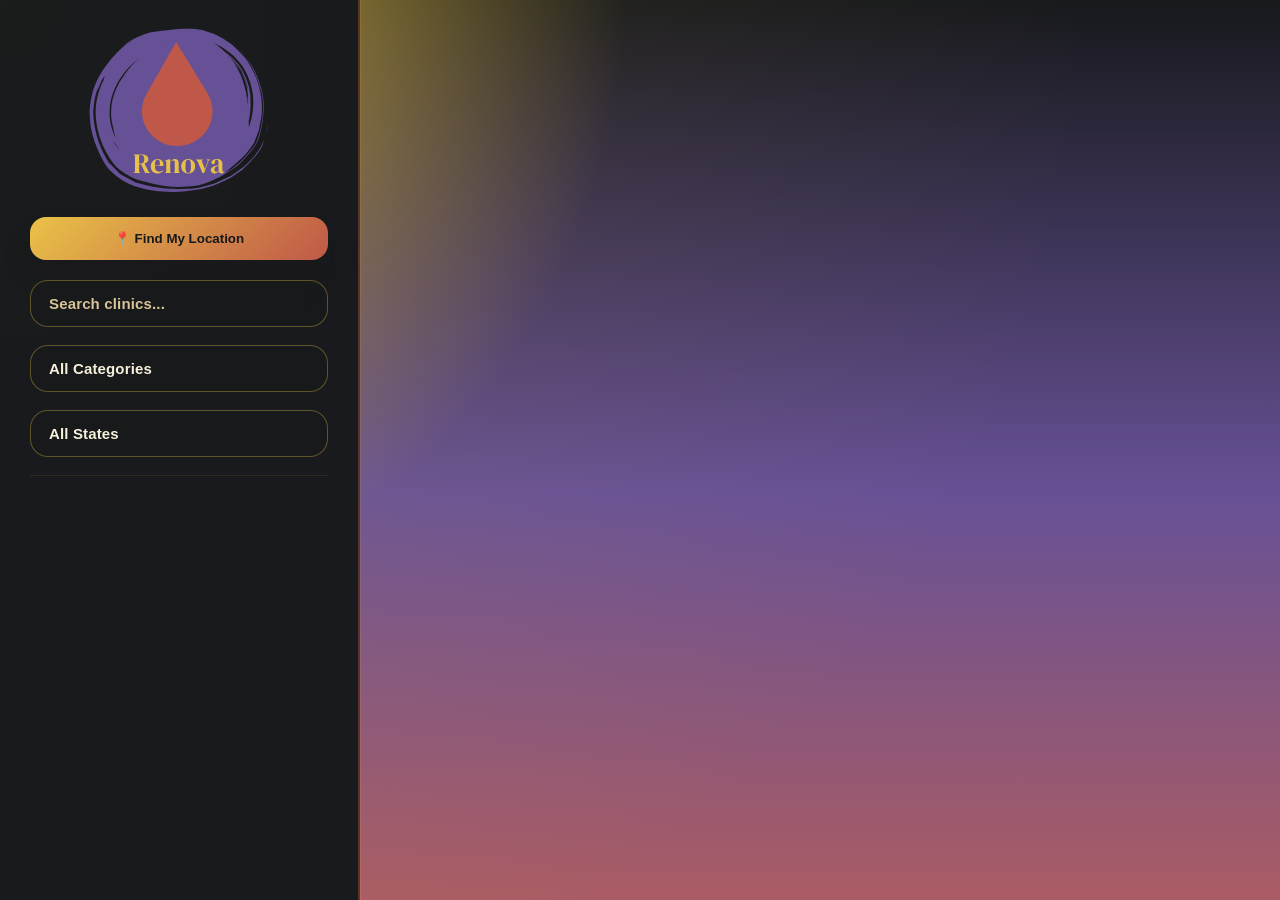
<file: index.html>
<!DOCTYPE html>
<html lang="en">

<head>
    <meta charset="UTF-8">
    <meta name="viewport" content="width=device-width, initial-scale=1.0">

    <title>Renova</title>

    <link href="https://api.mapbox.com/mapbox-gl-js/v3.15.0/mapbox-gl.css" rel="stylesheet">

    <link rel="stylesheet" href="style.css">
</head>

<body>
    <div id="app">
        <aside id="sidebar">
            <button id="mobile-sheet-toggle" type="button" aria-expanded="false" aria-controls="sidebar">
                <span class="sheet-grab" aria-hidden="true"></span>
                <span class="sheet-label">Expand dashboard</span>
            </button>

            <div class="brand">
                <img id="brand-logo" src="images/logo.svg" alt="Renova logo">
            </div>

            <button id="locate-btn">📍 Find My Location</button>

            <div id="nearest-clinic" style="display:none;">
                <h3 id="nearest-title">📍 Nearest Clinic</h3>
                <div id="nearest-name"></div>
                <div id="nearest-distance"></div>
                <div id="route-summary" style="display:none;">
                    <div id="route-times"></div>
                </div>
            </div>

            <input id="search"
                  type="text"
                  placeholder="Search clinics...">
            <select id="service-filter">
                <option value="">All Categories</option>
                <option value="hospital">Hospital</option>
                <option value="clinic">Clinic</option>
                <option value="other">Other</option>
            </select>
            <select id="state-filter">
                <option value="">All States</option>
                <option value="VIC">Victoria</option>
                <option value="NSW">New South Wales</option>
                <option value="QLD">Queensland</option>
                <option value="SA">South Australia</option>
                <option value="WA">Western Australia</option>
                <option value="TAS">Tasmania</option>
                <option value="NT">Northern Territory</option>
                <option value="ACT">Australian Capital Territory</option>
            </select>
            <div id="clinic-list"></div>

        </aside>

        <div id="map"></div>
    </div>

    <script src="https://api.mapbox.com/mapbox-gl-js/v3.15.0/mapbox-gl.js"></script>
    <script src="script.js"></script>
</body>
</html>
</file>
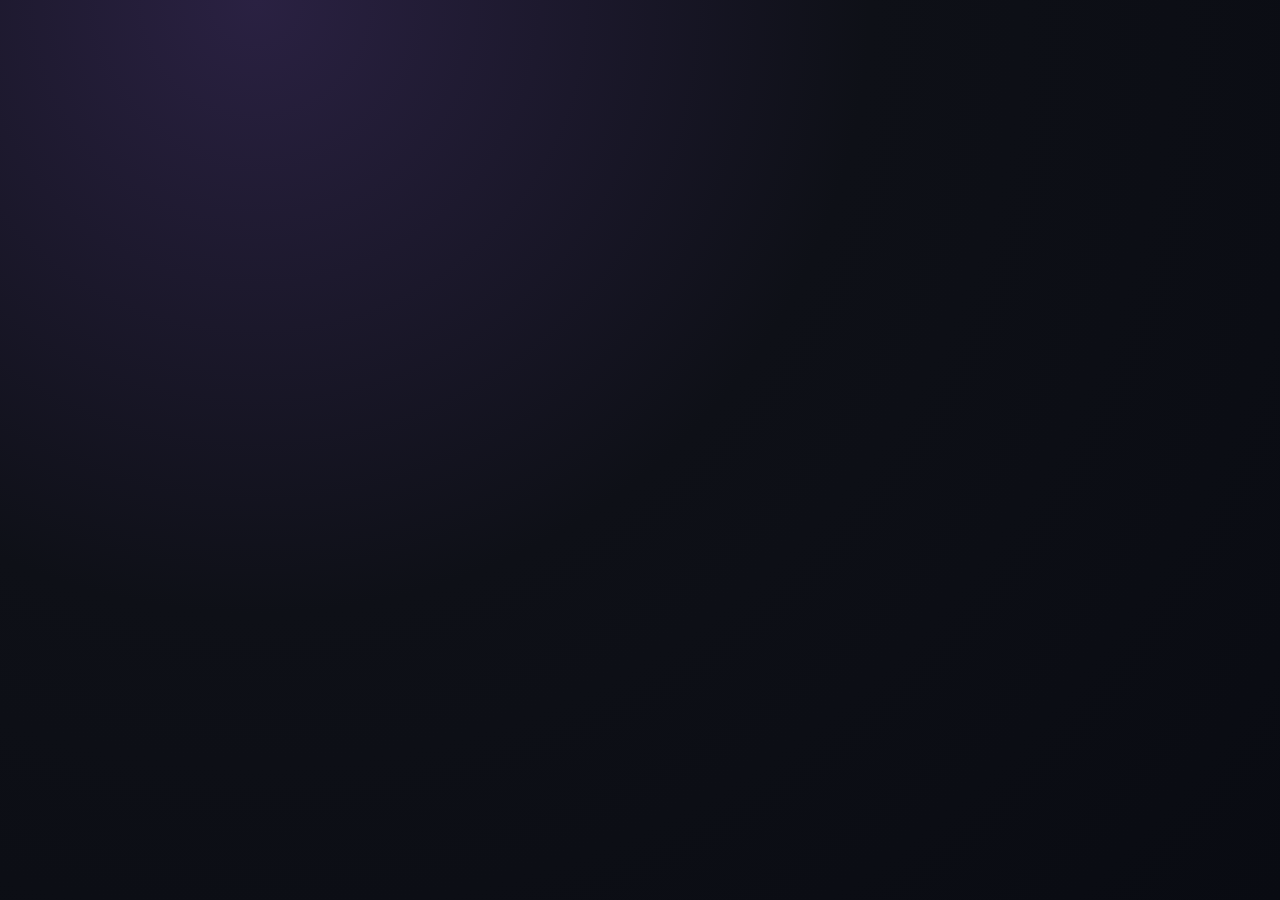
<file: embed-map.html>
<!DOCTYPE html>
<html lang="en">
<head>
  <meta charset="UTF-8" />
  <meta name="viewport" content="width=device-width, initial-scale=1.0" />
  <title>Renova Clinic Network Map</title>
  <style>
    html,
    body {
      margin: 0;
      width: 100%;
      height: 100vh;
      background: #090b12;
      overflow: hidden;
    }

    @supports (height: 100dvh) {
      html,
      body {
        height: 100dvh;
      }
    }

    iframe {
      width: 100%;
      height: 100%;
      border: 0;
      display: block;
    }
  </style>
</head>
<body>
  <iframe
    id="map-frame"
    title="Renova Clinic Network Map"
    src="maps/embed/embed-map.html">
  </iframe>

  <script>
    // Keep old /embed-map.html URL working while source files live in maps/embed/.
    const frame = document.getElementById("map-frame");
    frame.src = `maps/embed/embed-map.html${window.location.search || ""}${window.location.hash || ""}`;
  </script>
</body>
</html>
</file>
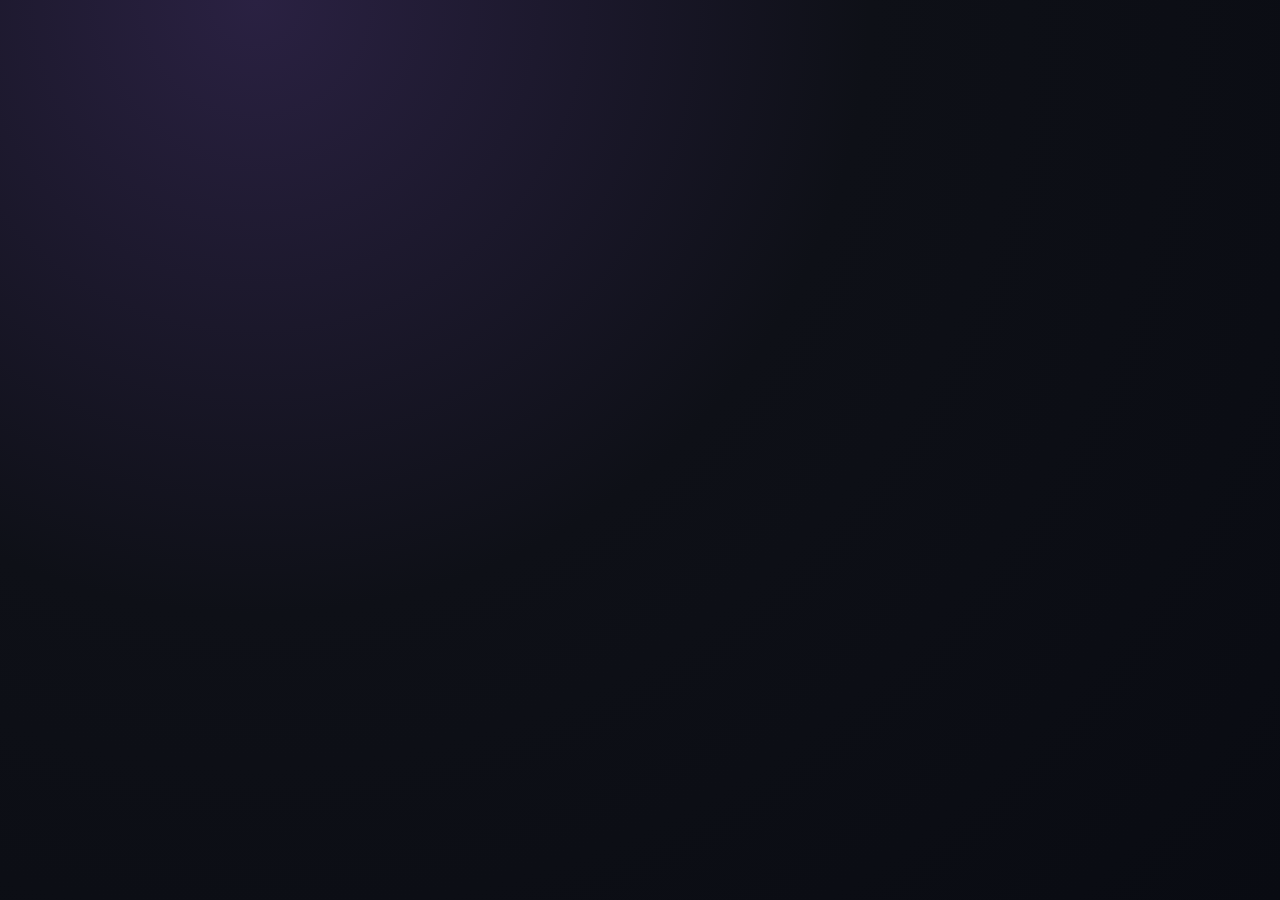
<file: maps/embed/embed-map.html>
<!DOCTYPE html>
<html lang="en">
<head>
  <meta charset="UTF-8" />
  <meta name="viewport" content="width=device-width, initial-scale=1.0" />
  <title>Renova Clinic Network Map</title>
  <link href="https://api.mapbox.com/mapbox-gl-js/v3.15.0/mapbox-gl.css" rel="stylesheet" />
  <link rel="stylesheet" href="embed-map.css" />
</head>
<body>
  <main class="embed-shell" aria-label="Renova clinic network map">
    <div id="embed-map"></div>
  </main>

  <script src="https://api.mapbox.com/mapbox-gl-js/v3.15.0/mapbox-gl.js"></script>
  <script src="embed-map.js"></script>
</body>
</html>
</file>
<file: style.css>
*, *::before, *::after {
    box-sizing: border-box;
}

:root {
    --app-height: 100vh;
}

@supports (height: 100dvh) {
    :root {
        --app-height: 100dvh;
    }
}

html,
body {
    margin: 0;
    height: 100%;
    overflow: hidden;
}

body {
    font-family: Inter, system-ui, -apple-system, BlinkMacSystemFont, "Segoe UI", sans-serif;
    background: radial-gradient(circle at top left, #eac247 0%, rgba(234,194,71,0.05) 40%, transparent 70%),
                linear-gradient(180deg, #17191c 0%, #675196 55%, #aa5c63 100%);
    color: #f7f0da;
    text-rendering: optimizeLegibility;
}

#app {
    display: flex;
    min-height: var(--app-height);
    height: var(--app-height);
    overflow: hidden;
}

#sidebar {
    width: 360px;
    min-height: var(--app-height);
    padding: 28px 30px 30px;
    box-sizing: border-box;
    background: rgba(23, 25, 28, 0.98);
    border-right: 2px solid rgba(190, 88, 72, 0.4);
    box-shadow: 0 0 0 1px rgba(234, 194, 71, 0.12);
    position: relative;
    overflow: hidden;
}

#mobile-sheet-toggle {
    display: none;
}

.brand {
    display: flex;
    justify-content: center;
    margin-bottom: 24px;
}

#brand-logo {
    width: 180px;
    height: auto;
    display: block;
}

#map {
    flex: 1;
    min-height: var(--app-height);
    height: var(--app-height);
    overflow: hidden;
    padding-bottom: 6px;
}

.mapboxgl-map {
    min-height: 100%;
    height: 100%;
}

.clinic-marker-bob svg {
    transform-origin: center bottom;
    animation: marker-bob 1.8s ease-in-out infinite;
}

@keyframes marker-bob {
    0%, 100% { transform: translateY(0); }
    50% { transform: translateY(-3px); }
}

@media (prefers-reduced-motion: reduce) {
    .clinic-marker-bob svg {
        animation: none;
    }
}

h1 {
    margin: 0 0 24px;
    font-size: clamp(2.5rem, 2.3vw, 3.4rem);
    letter-spacing: -0.04em;
    color: #eac247;
    text-shadow: 0 6px 12px rgba(0, 0, 0, 0.25);
}

#search,
#service-filter,
#state-filter {
    width: 100%;
    padding: 14px 18px;
    margin-bottom: 18px;
    border-radius: 18px;
    border: 1px solid rgba(234, 194, 71, 0.35);
    background: rgba(23, 25, 28, 0.96);
    color: #f7f0da;
    font-size: 15px;
    font-family: "Inter", sans-serif;
    font-weight: 600;
    letter-spacing: 0.01em;
    appearance: none;
    -webkit-appearance: none;
    -moz-appearance: none;
    background-image: none;
}

#search,
#service-filter,
#state-filter {
    background-image: none !important;
}

select::-ms-expand {
    display: none;
}

#service-filter,
#state-filter {
    padding-right: 18px;
    appearance: none;
    -webkit-appearance: none;
    -moz-appearance: none;
    background-image: none !important;
    background-position: right 18px center;
    background-repeat: no-repeat;
    background-color: rgba(23, 25, 28, 0.96);
}

#search::placeholder,
#service-filter option,
#state-filter option {
    color: #d8c497;
}

#locate-btn {
    width: 100%;
    padding: 14px 18px;
    margin-bottom: 20px;
    background: linear-gradient(135deg, #eac247 0%, #bf5848 100%);
    color: #17191c;
    font-weight: 700;
    border: none;
    border-radius: 16px;
    cursor: pointer;
    box-shadow: 0 18px 30px rgba(34, 18, 19, 0.16);
    transition: transform 0.2s ease, opacity 0.2s ease;
}

#locate-btn:hover {
    opacity: 0.96;
    transform: translateY(-1px);
}

#nearest-clinic {
    margin-bottom: 24px;
    padding: 20px;
    border-radius: 24px;
    background: rgba(23, 25, 28, 0.96);
    border: 1px solid rgba(234, 194, 71, 0.2);
}

#nearest-clinic h3 {
    margin: 0 0 10px;
    font-size: 1rem;
    letter-spacing: 0.02em;
    color: #eac247;
}

#nearest-name {
    font-size: 1.05rem;
    font-weight: 700;
    margin-bottom: 8px;
    color: #f7f0da;
}

#nearest-distance {
    color: #d8c497;
    line-height: 1.5;
}

#route-summary {
    margin-top: 14px;
    padding: 14px;
    border-radius: 18px;
    background: rgba(106, 47, 91, 0.18);
    border: 1px dashed rgba(234, 194, 71, 0.24);
}

#clinic-list {
    max-height: calc(100vh - 420px);
    overflow-y: auto;
    padding-right: 16px;
    padding-left: 2px;
    scroll-behavior: smooth;
    border-top: 1px solid rgba(234, 194, 71, 0.1);
}

#clinic-list::-webkit-scrollbar {
    width: 10px;
}

#clinic-list::-webkit-scrollbar-track {
    background: rgba(255, 255, 255, 0.05);
    border-radius: 10px;
}

#clinic-list::-webkit-scrollbar-thumb {
    background: rgba(234, 194, 71, 0.35);
    border-radius: 10px;
}

#clinic-list:hover::-webkit-scrollbar-thumb {
    background: rgba(234, 194, 71, 0.65);
}

.clinic-item {
    position: relative;
    padding: 56px 18px 18px;
    margin-bottom: 18px;
    border-radius: 32px;
    background: radial-gradient(circle at top, rgba(103, 81, 150, 0.16), rgba(23, 25, 28, 0.96));
    border: 1px solid rgba(234, 194, 71, 0.18);
    color: #f7f0da;
    cursor: pointer;
    transition: transform 0.24s ease, background 0.24s ease, box-shadow 0.24s ease;
    text-align: center;
    display: grid;
    gap: 10px;
    place-items: center;
    box-shadow: inset 0 0 0 1px rgba(106, 47, 91, 0.08);
    min-height: 140px;
}

.clinic-item:hover {
    transform: translateY(-3px);
    background: linear-gradient(180deg, rgba(106, 47, 91, 0.95), rgba(60, 28, 45, 1));
    border-color: rgba(234, 194, 71, 0.35);
    box-shadow: 0 16px 32px rgba(0, 0, 0, 0.18);
}

.clinic-item strong {
    display: block;
    margin-bottom: 4px;
    color: #eac247;
    font-size: 1rem;
    line-height: 1.3;
}

.clinic-item span {
    color: #d8c497;
    font-size: 0.95rem;
}

.clinic-item::before {
    content: "";
    position: absolute;
    left: 50%;
    transform: translateX(-50%);
    top: 16px;
    width: 14px;
    height: 14px;
    border-radius: 50%;
    background: #675196;
    box-shadow: 0 0 0 6px rgba(103, 81, 150, 0.16), 0 0 0 12px rgba(234, 194, 71, 0.08);
    animation: pulse-dot 1.8s ease-out infinite;
}

@keyframes pulse-dot {
    0%, 100% { transform: translateX(-50%) scale(1); opacity: 1; }
    50% { transform: translateX(-50%) scale(1.2); opacity: 0.65; }
}


.mapboxgl-popup-content {
    padding: 20px;
    border-radius: 24px;
    background: linear-gradient(180deg, rgba(23, 25, 28, 0.98), rgba(40, 24, 35, 0.96));
    color: #f7f0da;
    box-shadow: 0 18px 40px rgba(0, 0, 0, 0.35);
    max-width: 300px;
    min-width: 220px;
    width: auto;
}

.mapboxgl-popup {
    max-width: calc(100vw - 40px) !important;
}

.mapboxgl-popup-content {
    overflow-wrap: anywhere;
    word-break: break-word;
}

.clinic-card {
    width: 100%;
    max-width: 320px;
    box-sizing: border-box;
    word-break: break-word;
}

.directions-row {
    display: grid;
    gap: 10px;
    margin-top: 16px;
}

.directions-toggle {
    width: 100%;
    border: none;
    border-radius: 16px;
    background: #bf5848;
    color: #f7f0da;
    font-weight: 700;
    padding: 10px 14px;
    text-align: center;
    cursor: pointer;
    box-shadow: 0 12px 24px rgba(0, 0, 0, 0.18);
}

.directions-menu {
    display: none;
    gap: 10px;
}

.directions-menu.show {
    display: grid;
}

.route-button,
.directions-button,
.call-button {
    width: 100%;
    justify-content: center;
    padding: 10px 14px;
    min-height: 40px;
    border-radius: 14px;
    font-size: 0.92rem;
}

.route-button {
    background: #eac247;
    color: #17191c;
    border: none;
}

.directions-button {
    display: inline-flex;
    align-items: center;
    justify-content: center;
    gap: 8px;
    background: #675196;
    color: #f7f0da;
    text-decoration: none;
    border-radius: 14px;
}

.directions-button.google {
    background: #aa5c63;
}

.directions-button.apple {
    background: #17191c;
    border: 1px solid rgba(234, 194, 71, 0.3);
}

.call-button {
    background: #bf5848;
    color: #f7f0da;
    display: inline-flex;
    align-items: center;
    justify-content: center;
    text-decoration: none;
    box-shadow: 0 12px 20px rgba(0, 0, 0, 0.12);
}

.call-button:hover,
.route-button:hover,
.directions-button:hover,
.directions-toggle:hover {
    opacity: 0.96;
    transform: translateY(-1px);
}

.directions-button svg,
.route-button svg {
    margin-right: 8px;
}

.clinic-card h2 {
    margin: 0;
    font-size: 1.25rem;
    color: #eac247;
    line-height: 1.2;
}

.clinic-card-heading {
    display: flex;
    align-items: flex-start;
    justify-content: space-between;
    gap: 8px;
    margin: 0 0 12px;
}

.clinic-flair--aboriginal {
    flex: 0 0 auto;
    width: 34px;
    height: 34px;
    display: inline-flex;
    align-items: center;
    justify-content: center;
    color: #fff6e6;
    border: 1px solid rgba(255, 169, 83, 0.78);
    border-radius: 999px;
    background: linear-gradient(135deg, rgba(217, 115, 26, 0.94), rgba(186, 86, 22, 0.98));
    box-shadow: 0 8px 16px rgba(126, 58, 9, 0.26);
    font-size: 0.95rem;
    line-height: 1;
}

.clinic-card p {
    margin: 10px 0;
    color: #dacd9b;
    line-height: 1.6;
}

.clinic-card a {
    display: inline-flex;
    align-items: center;
    justify-content: center;
    padding: 10px 14px;
    border-radius: 14px;
    text-decoration: none;
    color: #f7f0da;
    background: rgba(103, 81, 150, 0.16);
    border: 1px solid rgba(234, 194, 71, 0.16);
    box-shadow: inset 0 0 0 1px rgba(255, 255, 255, 0.04);
}

.clinic-card a.website-link {
    display: inline-flex;
    align-items: center;
    justify-content: center;
    background: linear-gradient(135deg, rgba(234, 194, 71, 0.16), rgba(103, 81, 150, 0.14));
    border: 1px solid rgba(234, 194, 71, 0.35);
    color: #eac247;
    font-weight: 700;
    width: fit-content;
    margin-top: 10px;
    padding: 10px 14px;
    border-radius: 14px;
    transition: transform 0.18s ease, box-shadow 0.18s ease;
}

.clinic-card a.website-link:hover {
    transform: translateY(-1px);
    box-shadow: 0 12px 20px rgba(234, 194, 71, 0.15);
}

.clinic-card a:hover {
    transform: translateY(-1px);
    box-shadow: inset 0 0 0 1px rgba(234, 194, 71, 0.25);
}


@media (max-width: 900px) {
    html,
    body {
        height: auto;
        min-height: 100%;
        overflow: auto;
    }

    #app {
        --sheet-height: 42dvh;
        flex-direction: column;
        height: var(--app-height);
        min-height: var(--app-height);
        overflow: hidden;
    }

    body.sheet-expanded #app {
        --sheet-height: 72dvh;
    }

    #sidebar {
        order: 2;
        width: 100%;
        height: var(--sheet-height);
        min-height: var(--sheet-height);
        max-height: var(--sheet-height);
        padding: 14px 14px 12px;
        border-right: none;
        border-top: 2px solid rgba(190, 88, 72, 0.35);
        border-bottom: 0;
        border-radius: 18px 18px 0 0;
        overflow-y: auto;
        overflow-x: hidden;
        z-index: 3;
        transition: height 240ms ease, min-height 240ms ease, max-height 240ms ease;
    }

    #mobile-sheet-toggle {
        display: grid;
        place-items: center;
        width: 100%;
        margin: -4px 0 10px;
        border: 1px solid rgba(234, 194, 71, 0.24);
        background: linear-gradient(180deg, rgba(33, 26, 45, 0.88), rgba(23, 25, 28, 0.92));
        border-radius: 12px;
        padding: 8px 10px;
        -webkit-appearance: none;
        appearance: none;
        color: #d8c497;
        cursor: pointer;
        font-weight: 600;
        font-size: 0.84rem;
        letter-spacing: 0.01em;
        gap: 6px;
        touch-action: manipulation;
    }

    #mobile-sheet-toggle .sheet-grab {
        width: 54px;
        height: 5px;
        border-radius: 999px;
        background: rgba(234, 194, 71, 0.65);
        box-shadow: 0 0 0 1px rgba(23, 25, 28, 0.45);
    }

    #mobile-sheet-toggle .sheet-label {
        text-transform: uppercase;
        font-size: 0.72rem;
        opacity: 0.9;
    }

    body.sheet-expanded #mobile-sheet-toggle .sheet-label {
        opacity: 1;
    }

    .brand {
        margin-bottom: 10px;
    }

    #brand-logo {
        width: 124px;
    }

    #locate-btn {
        padding: 11px 12px;
        margin-bottom: 10px;
        border-radius: 12px;
        font-size: 0.95rem;
    }

    #search,
    #service-filter,
    #state-filter {
        margin-bottom: 10px;
        padding: 10px 12px;
        border-radius: 12px;
        font-size: 0.93rem;
    }

    #nearest-clinic {
        margin-bottom: 12px;
        padding: 12px;
        border-radius: 14px;
    }

    #nearest-clinic h3 {
        font-size: 0.92rem;
    }

    #clinic-list {
        max-height: min(18dvh, 180px);
        padding-right: 8px;
        border-top: 0;
    }

    .clinic-item {
        min-height: 96px;
        padding: 34px 12px 12px;
        margin-bottom: 10px;
        border-radius: 16px;
        gap: 6px;
    }

    .clinic-item::before {
        top: 10px;
        width: 10px;
        height: 10px;
    }

    #map {
        order: 1;
        height: calc(var(--app-height) - var(--sheet-height));
        min-height: 180px;
        max-height: calc(var(--app-height) - 160px);
        padding-bottom: 0;
        transition: height 240ms ease, max-height 240ms ease;
    }
}

@media (max-width: 640px) {
    #app {
        --sheet-height: 46dvh;
    }

    body.sheet-expanded #app {
        --sheet-height: 78dvh;
    }

    #sidebar {
        padding-bottom: max(10px, env(safe-area-inset-bottom));
    }

    #map {
        min-height: 160px;
    }

    #clinic-list {
        max-height: min(20dvh, 190px);
    }
}
</file>
<file: maps/embed/embed-map.css>
* {
  box-sizing: border-box;
}

:root {
  --embed-height: 100vh;
}

@supports (height: 100dvh) {
  :root {
    --embed-height: 100dvh;
  }
}

html,
body {
  margin: 0;
  width: 100%;
  height: 100%;
  min-height: 100%;
  background: radial-gradient(circle at 20% 0%, #2a2142 0%, #0e1017 45%, #090b12 100%);
}

body {
  overflow: hidden;
}

.embed-shell {
  width: 100%;
  height: var(--embed-height);
  min-height: clamp(260px, 54vh, 620px);
}

#embed-map {
  width: 100%;
  height: 100%;
  min-height: inherit;
  border: 0;
}

body[data-view="desktop"] .embed-shell {
  min-height: clamp(420px, 72vh, 620px);
}

body[data-view="desktop"] #embed-map {
  min-height: inherit;
}

body[data-ui="clean"] .mapboxgl-ctrl-top-right,
body[data-ui="clean"] .mapboxgl-ctrl-bottom-left,
body[data-ui="clean"] .mapboxgl-ctrl-bottom-right,
body[data-ui="clean"] .mapboxgl-ctrl-logo,
body[data-ui="clean"] .mapboxgl-ctrl-attrib {
  display: none !important;
}

.mapboxgl-ctrl-top-right {
  top: max(10px, env(safe-area-inset-top));
  right: max(10px, env(safe-area-inset-right));
}

.mapboxgl-ctrl-bottom-right {
  right: max(8px, env(safe-area-inset-right));
  bottom: max(6px, env(safe-area-inset-bottom));
}

.mapboxgl-ctrl-group {
  border-radius: 12px;
  overflow: hidden;
}

.mapboxgl-ctrl button {
  width: 30px;
  height: 30px;
}

.mapboxgl-ctrl-bottom-left,
.mapboxgl-ctrl-bottom-right {
  transform: scale(0.92);
  transform-origin: bottom;
}

@media (max-width: 900px) {
  .embed-shell {
    min-height: clamp(240px, 50vh, 380px);
  }

  .mapboxgl-ctrl-bottom-left,
  .mapboxgl-ctrl-bottom-right {
    transform: scale(0.88);
  }

  .mapboxgl-ctrl-top-right {
    top: max(8px, env(safe-area-inset-top));
    right: max(8px, env(safe-area-inset-right));
  }
}

@media (max-width: 640px) {
  html,
  body {
    height: var(--embed-height);
  }

  .embed-shell {
    height: var(--embed-height);
    min-height: 220px;
  }

  .mapboxgl-ctrl-bottom-left,
  .mapboxgl-ctrl-bottom-right {
    transform: scale(0.8);
  }

  .mapboxgl-ctrl button {
    width: 28px;
    height: 28px;
  }

  body[data-compact="1"] .mapboxgl-ctrl-top-right .mapboxgl-ctrl-group button:not(.mapboxgl-ctrl-zoom-in):not(.mapboxgl-ctrl-zoom-out) {
    display: none;
  }
}
</file>
